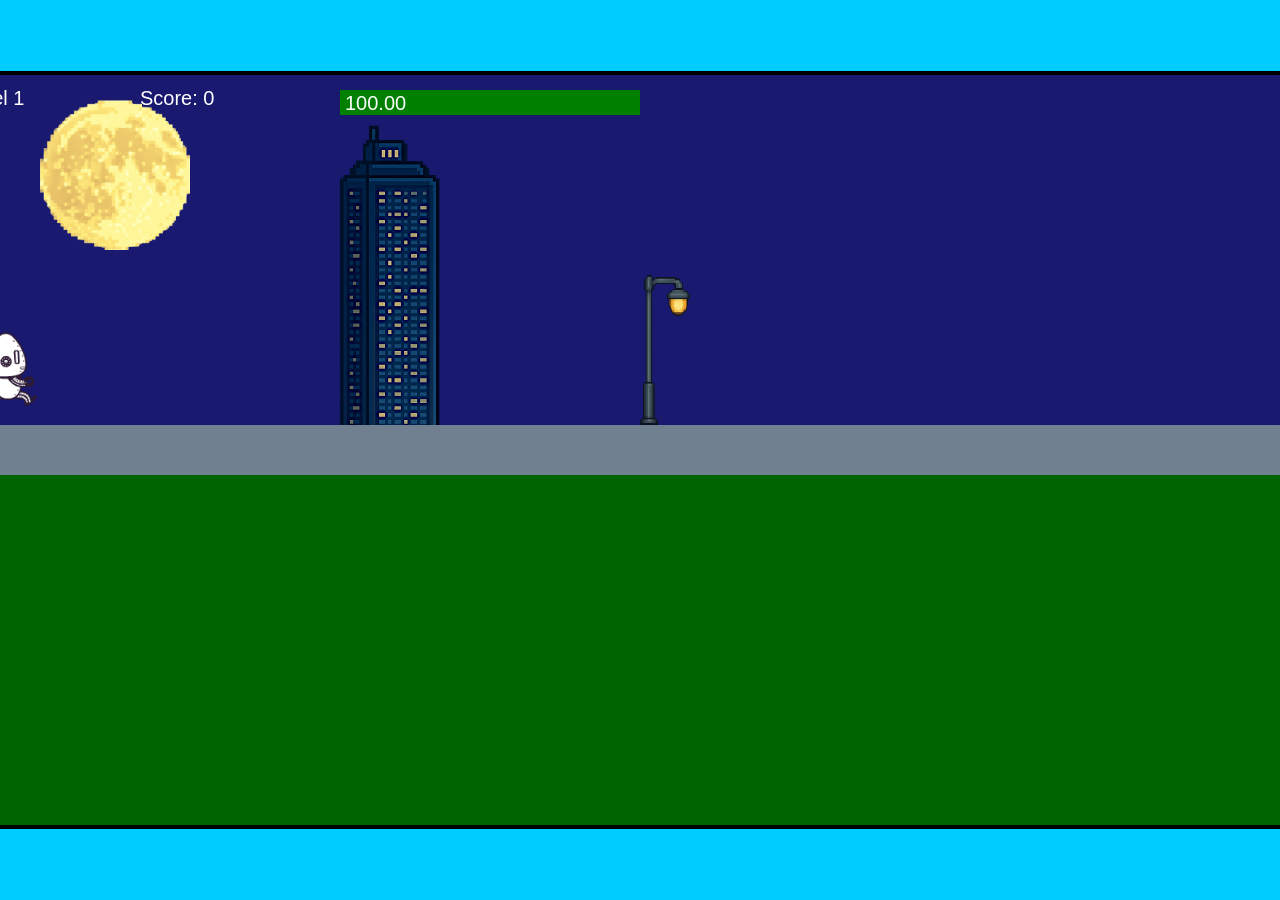
<file: fsd-projects/runtime/index.html>
<!DOCTYPE html>
<html lang="en">
  <head>
    <meta charset="UTF-8" />
    <meta name="viewport" content="width=device-width, initial-scale=1.0" />
    <title>Runtime Neo</title>
    <link rel="stylesheet" href="runtime.css" />
    <script src="https://code.jquery.com/jquery-3.1.0.js"></script>
    <script src="setup.js"></script>
    <script src="levels.js"></script>
    <script src="scenery.js"></script>
    <script src="student.js"></script>
    <script src="main.js"></script>
  </head>
  <body id="body">
    <canvas id="gameCanvas" width="1400" height="750"></canvas>
    <img id="player" src="images/halle.png" />
    <img id="projectile" src="images/projectile.png" />
    <img id="basicPlatform" src="images/interactable/basicPlatform.png" />
    <img id="spikes" src="images/interactable/spikes.png" />
    <img id="bug" src="images/interactable/bug.png" />
    <img id="healthUp" src="images/interactable/healthUp.png" />
    <img id="flag" src="images/interactable/flag.png" />
    <img id="moon" src="images/backgrounds/moon.png" />
    <img id="building" src="images/backgrounds/building.png" />
    <img id="lamp" src="images/backgrounds/lamp.png" />
  </body>
</html>
</file>
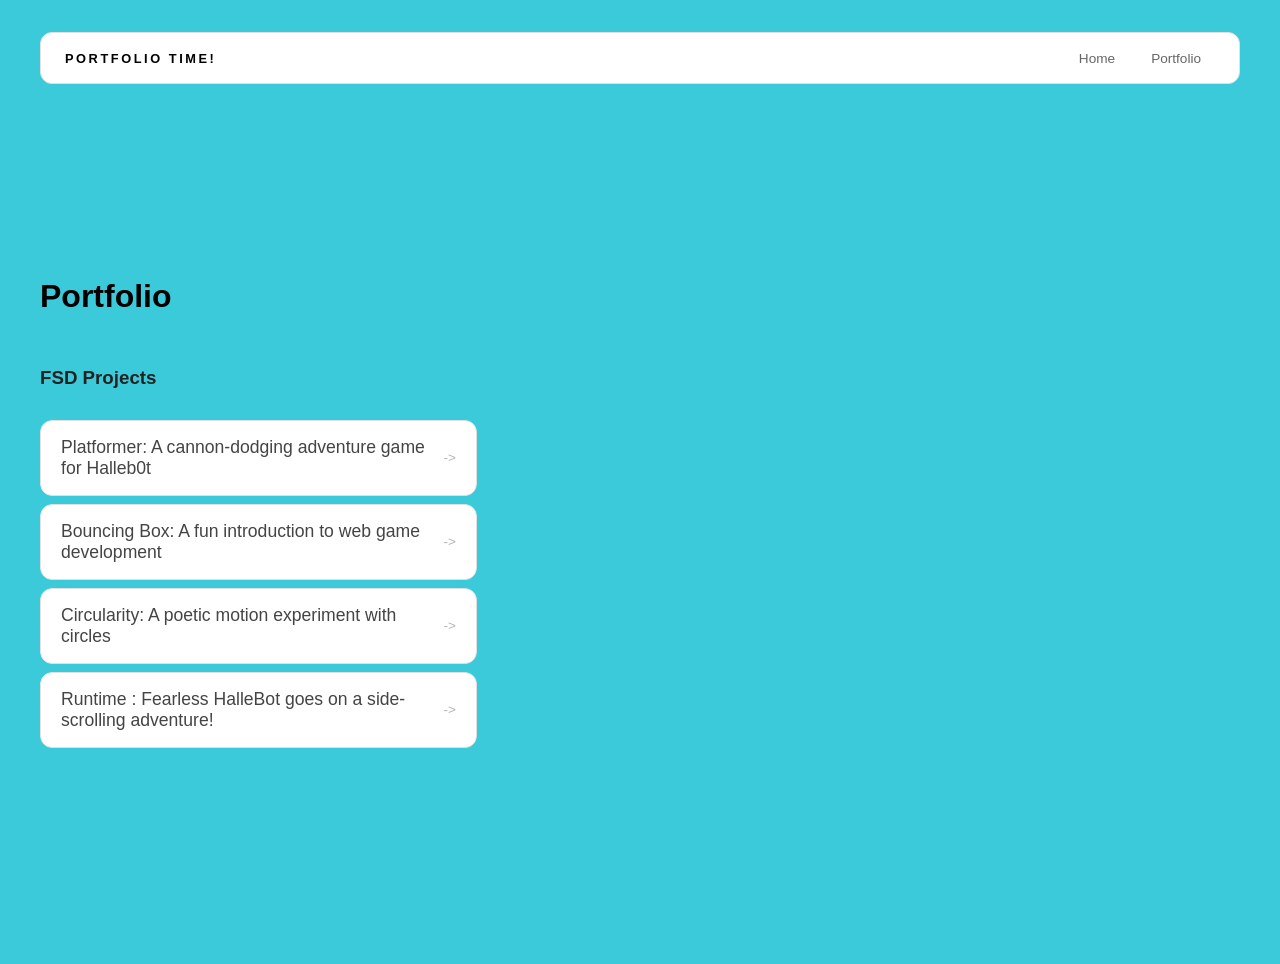
<file: portfolio.html>
<!DOCTYPE html>
<html>
  <head>
    <title> Byron's Spectacular Portfolio </title>
     <link rel="stylesheet" href="style.css" />
  </head>

  <body>
    <!-- All content goes here -->
    <div id="all-contents">
      <nav>
        <h1>Portfolio Time!</h1>
        <ul id="nav-ul"> 
          <li class="nav-li">
            <a href="index.html">Home</a>
          </li>
           <li class="nav-li">
            <a href="portfolio.html">Portfolio</a>
          </li>
        </ul>
      </nav>

  <main> 
    <div class="content">
      <h1>Portfolio</h1>
      <h3>FSD Projects</h3>
      <ul id="portfolio">
            <li>
  <a href="fsd-projects/platformer/">Platformer: A cannon-dodging adventure game for Halleb0t</a>
</li>
<li>
  <a href="fsd-projects/bouncing-box/">Bouncing Box: A fun introduction to web game development</a>
</li>
<li>
  <a href="fsd-projects/circularity/">Circularity: A poetic motion experiment with circles</a>
</li>
<li>
 <a href="fsd-projects/runtime/">Runtime : Fearless HalleBot goes on a side-scrolling adventure!</a>
</li>
      </ul>

    <!-- ASD Projects will go here -->

    </div>
  </main>

    </div>
  </body>
</html>
</file>
<file: fsd-projects/runtime/runtime.css>
/* runtime.css */
/* Styles for Runtime Neo auto-runner game */

img {
  display: none;
}

#gameCanvas {
  position: absolute;
  border: 4px solid #000;
  top: 50%;
  left: 50%;
  transform: translate(-50%, -50%);
}

body {
  margin: 0;
  background-color: #00ccff;
  font-family: Arial, sans-serif;
  text-align: center;
  overflow: hidden;
}
</file>
<file: style.css>
m* {
 box-sizing: border-box;
}


body {
 margin: 0;
 background: #3bcada;
 color: #222;
 font-family: "Helvetica Neue", Arial, sans-serif;
}


#all-contents {
 max-width: 1500px;
 min-height: 100vh;
 margin: 0 auto;
 padding: 32px 40px;
}
main {
 display: grid;
 grid-template-columns: minmax(220px, 1fr) minmax(420px, 1.6fr);
 align-items: center;
 min-height: calc(100vh - 160px);
 gap: clamp(32px, 5vw, 80px);
}


.sidebar {
 width: 100%;
}


.content {
 display: flex;
 flex-direction: column;
 align-items: flex-start;
 gap: 12px;
}
h2 {
 margin: 0;
 font-size: clamp(4rem, 10vw, 7rem);
 line-height: 0.9;
 font-weight: 900;
 letter-spacing: -0.04em;
 text-transform: uppercase;
 color: #000;
}


.content > p {
 margin: 0;
 color: #000000;
 font-size: 0.9rem;
 text-transform: uppercase;
 letter-spacing: 0.15em;
 line-height: 1.4;
}
#interests {
 margin-top: 32px;
 width: 100%;
}


#interests h3 {
 margin: 0 0 12px;
 font-size: 0.75rem;
 font-weight: 700;
 text-transform: uppercase;
 letter-spacing: 0.2em;
 color: #3bcada;
}


#interests ul {
 list-style: none;
 margin: 0;
 padding: 0;
 display: flex;
 flex-wrap: wrap;
 gap: 8px;
}


#interests li {
 color: #555;
 font-size: 1rem;
 font-weight: 600;
 padding: 10px 20px;
 background: #fff;
 border: 1px solid #ddd;
 border-radius: 100px;
 transition:
   background 0.25s ease,
   color 0.25s ease,
   transform 0.25s ease;
 cursor: default;
}


#interests li:hover {
 background: #000;
 color: #3bcada;
 border-color: #000;
 transform: translateY(-2px);
}


.sidebar-img {
 width: 100%;
 max-width: 760px;
 aspect-ratio: 3 / 4;
 object-fit: cover;
 display: block;
 border-radius: 16px;
 filter: grayscale(100%);
 box-shadow: 0 8px 30px rgba(0, 0, 0, 0.12);
 transition:
   filter 0.4s ease,
   transform 0.4s ease,
   box-shadow 0.4s ease;
}


.sidebar-img:hover {
 filter: grayscale(0%);
 transform: translateY(-4px);
 box-shadow: 0 16px 40px rgba(0, 0, 0, 0.18);
}


nav {
 display: flex;
 justify-content: space-between;
 align-items: center;
 margin-bottom: 48px;
 padding: 16px 24px;
 background: #fff;
 border: 1px solid #e0e0e0;
 border-radius: 12px;
}


nav h1 {
 margin: 0;
 font-size: 0.8rem;
 font-weight: 700;
 text-transform: uppercase;
 letter-spacing: 0.2em;
 color: #000;
}


#nav-ul {
 list-style: none;
 display: flex;
 gap: 8px;
 margin: 0;
 padding: 0;
}


.nav-li a {
 color: #666;
 text-decoration: none;
 font-size: 0.85rem;
 font-weight: 500;
 padding: 6px 14px;
 border-radius: 8px;
 transition:
   background 0.25s ease,
   color 0.25s ease;
}


.nav-li a:hover {
 background: #000;
 color: #fff;
}
nav {
 display: flex;
 justify-content: space-between;
 align-items: center;
 margin-bottom: 48px;
 padding: 16px 24px;
 background: #fff;
 border: 1px solid #e0e0e0;
 border-radius: 12px;
}


nav h1 {
 margin: 0;
 font-size: 0.8rem;
 font-weight: 700;
 text-transform: uppercase;
 letter-spacing: 0.2em;
 color: #000;
}


#nav-ul {
 list-style: none;
 display: flex;
 gap: 8px;
 margin: 0;
 padding: 0;
}


.nav-li a {
 color: #666;
 text-decoration: none;
 font-size: 0.85rem;
 font-weight: 500;
 padding: 6px 14px;
 border-radius: 8px;
 transition:
   background 0.25s ease,
   color 0.25s ease;
}


.nav-li a:hover {
 background: #000;
 color: #fff;
}
/* Portfolio styles */
.content h1 {
 color: black;
}


#portfolio {
 list-style: none;
 margin: 0;
 padding: 0;
 width: 100%;
 display: flex;
 flex-direction: column;
 gap: 8px;
}


#portfolio li {
 border-radius: 12px;
 overflow: hidden;
}


#portfolio a {
 display: flex;
 justify-content: space-between;
 align-items: center;
 text-decoration: none;
 color: #444;
 padding: 16px 20px;
 font-size: 1.1rem;
 font-weight: 500;
 background: #fff;
 border: 1px solid #e0e0e0;
 border-radius: 12px;
 transition: background 0.25s ease, color 0.25s ease, transform 0.25s ease;
}


#portfolio a:hover {
 background: #000;
 color: #fff;
 transform: translateX(4px);
}


#portfolio a::after {
 content: "->";
 font-size: 0.85rem;
 opacity: 0.4;
 transition: opacity 0.25s ease;
 white-space: nowrap;
}


#portfolio a:hover::after {
 opacity: 1;
}
</file>
